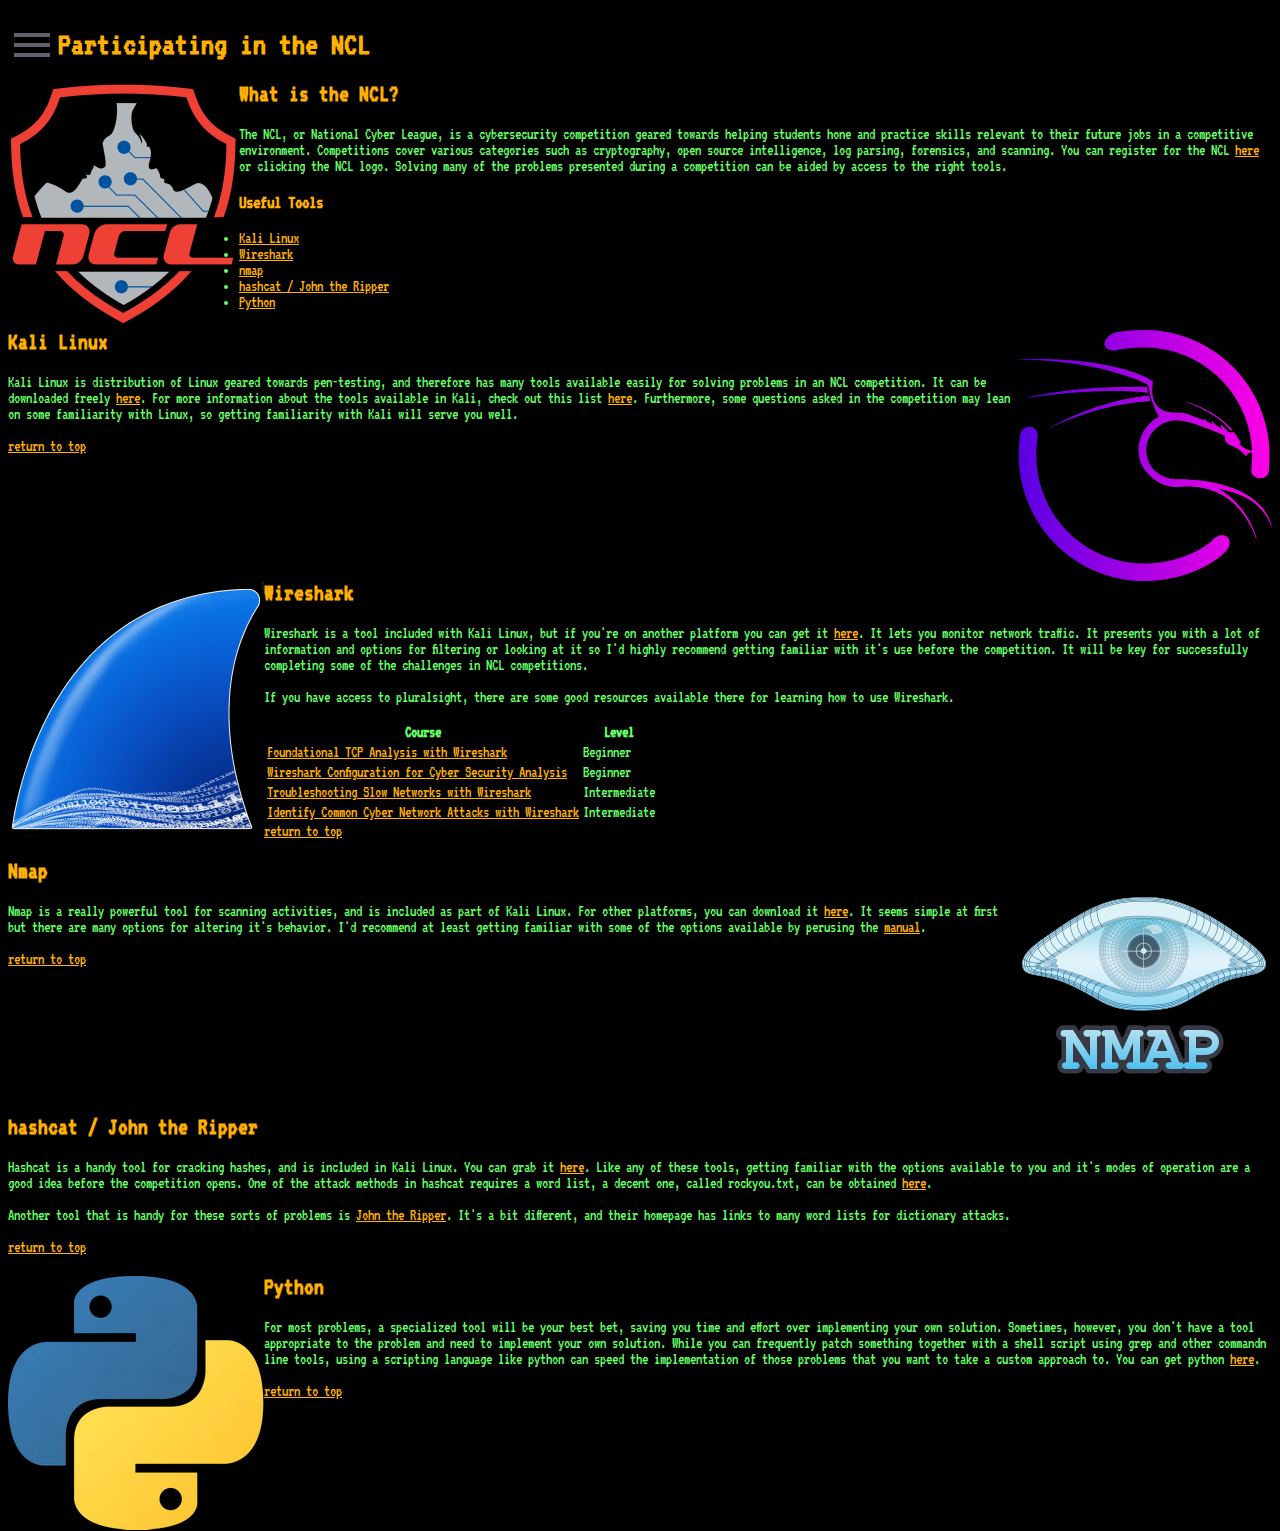
<file: index.html>
<!doctype html>
<html lang="en-US">

<head>
<meta charset="UTF-8">

<title>Participating in the NCL</title>

<meta name="description" content="Useful tools for participating in the NCL">
<meta name="keywords" content="NCL, National Cyber League, Wireshark, Nmap, Kali, hashcat, john, John the Ripper, python">
<meta name="author" content= "Brian Magness">
<meta name="viewport" content="width=device-width, initial-scale=1.0">

<link rel="preconnect" href="https://fonts.googleapis.com">
<link rel="preconnect" href="https://fonts.gstatic.com" crossorigin>
<link href="https://fonts.googleapis.com/css2?family=VT323&display=swap" rel="stylesheet">

<link rel="stylesheet" href="resources/index.css">
</head>

<body>
<script>
function show(id){
    e = document.getElementById(id)
    e.style.display = 'block'
}

function hide(id){
    e = document.getElementById(id)
    e.style.display = 'none'
}
</script>
<div class="header" id="top">
<img src="resources/menu.png" height="48" width="48" class="menuicon" onmouseover="show('menu')" alt="Menu Icon">
<h1 class="htop">Participating in the NCL</h1>

<ul id="menu" class="menulist" onmouseleave="hide('menu')">
    <li><a href="index.html">Participating in the NCL</a></li>
    <li><a href="running.html">Trail Running</a></li>
    <li><a href="box_model.html">CSS Box Model</a></li>
</ul>
</div>

<div class="para" id="ncl">
<a href="https://cyberskyline.com/events/ncl"><img src="resources/ncl_logo.png" width="231" height="243" class="left" alt="National Cyber League Logo"></a>
<h2>What is the NCL?</h2>
<p>The NCL, or National Cyber League, is a cybersecurity competition geared 
    towards helping students hone and practice skills relevant to their future 
    jobs in a competitive environment.  Competitions cover various categories 
    such as cryptography, open source intelligence, log parsing, forensics, 
    and scanning.  You can register for the NCL 
    <a href="https://cyberskyline.com/events/ncl">here</a> or clicking the 
    NCL logo.  Solving many of the problems presented during a competition 
    can be aided by access to the right tools.
</p>

<h3>Useful Tools</h3>
<ul>
    <li><a href="#kali">Kali Linux</a></li>
    <li><a href="#wireshark">Wireshark</a></li>
    <li><a href="#nmap">nmap</a></li>
    <li><a href="#hashcat">hashcat / John the Ripper</a></li>
    <li><a href="#python">Python</a></li>
</ul>
</div>

<div class="para" id="kali">
<a href="https://www.kali.org/get-kali/#kali-platforms"><img src="resources/kali_logo.png" width="256" height="251" class="right" alt="Kali Linux Logo"></a>
<h2>Kali Linux</h2>
<p>Kali Linux is distribution of Linux geared towards pen-testing, and 
    therefore has many tools available easily for solving problems in an NCL 
    competition.  It can be downloaded freely 
    <a href="https://www.kali.org/get-kali/#kali-platforms">here</a>.  For 
    more information about the tools available in Kali, check out this list 
    <a href="https://www.kali.org/tools/">here</a>.  Furthermore, some 
    questions asked in the competition may lean on some familiarity with 
    Linux, so getting familiarity with Kali will serve you well.
</p>
<a href="#top">return to top</a>
</div>

<div class="para" id="wireshark">
<a href="https://www.wireshark.org/download.html"><img src="resources/wireshark_logo.png" width="256" height="256" class="left" alt="Wireshark Logo"></a>
<h2>Wireshark</h2>
<p>Wireshark is a tool included with Kali Linux, but if you're on another 
    platform you can get it 
    <a href="https://www.wireshark.org/download.html">here</a>.  It lets 
    you monitor network traffic.  It presents you with a lot of information 
    and options for filtering or looking at it so I'd highly recommend 
    getting familiar with it's use before the competition.  It will be 
    key for successfully completing some of the challenges in NCL 
    competitions.
</p>

<p>If you have access to pluralsight, there are some good resources 
    available there for learning how to use Wireshark.
</p>

<table>
    <tr>
        <th>Course</th>
        <th>Level</th>
    </tr>
    <tr>
        <td><a href="https://app.pluralsight.com/library/courses/foundational-tcp-analysis-wireshark/table-of-contents">
            Foundational TCP Analysis with Wireshark
        </a></td>
        <td>Beginner</td>
    </tr>
    <tr>
        <td><a href="https://app.pluralsight.com/library/courses/wireshark-configuration-cyber-security-analysis/table-of-contents">
            Wireshark Configuration for Cyber Security Analysis 
        </a></td>
        <td>Beginner</td>
    </tr>
    <tr>
        <td><a href="https://app.pluralsight.com/library/courses/troubleshooting-slow-networks-wireshark/table-of-contents">
            Troubleshooting Slow Networks with Wireshark
        </a></td>
        <td>Intermediate</td>
    </tr>
    <tr>
        <td><a href="https://app.pluralsight.com/library/courses/identify-common-cyber-network-attacks-wireshark/table-of-contents">
            Identify Common Cyber Network Attacks with Wireshark
        </a></td>
        <td>Intermediate</td>
    </tr>
</table>
<a href="#top">return to top</a>
</div>

<div class="para" id="nmap">
<a href="https://nmap.org/download.html"><img src="resources/nmap_logo.png" width="256" height="256" class="right" alt="nmap logo"></a>
<h2>Nmap</h2>
<p>Nmap is a really powerful tool for scanning activities, and is included 
    as part of Kali Linux.  For other platforms, you can download it 
    <a href="https://nmap.org/download.html">here</a>.  It seems simple at 
    first but there are many options for altering it's behavior.  I'd 
    recommend at least getting familiar with some of the options available 
    by perusing the <a href="https://nmap.org/book/man.html">manual</a>.
</p>
<a href="#top">return to top</a>
</div>

<div class="para" id="hashcat">
<!-- <a href="https://hashcat.net/hashcat/"><img src="resources/hashcat_logo.png" width="225" height="225" class="left" alt="hashcat logo"></a> -->
<!-- <a href="https://www.openwall.com/john/"><img src="resources/john_logo.png" width="225" height="225" class="right" alt="John the Ripper Logo"></a> -->
<h2>hashcat / John the Ripper</h2>
<p>Hashcat is a handy tool for cracking hashes, and is included in Kali 
    Linux.  You can grab it <a href="https://hashcat.net/hashcat/">here</a>. 
    Like any of these tools, getting familiar with the options available to 
    you and it's modes of operation are a good idea before the competition 
    opens.  One of the attack methods in hashcat requires a word list, 
    a decent one, called rockyou.txt, can be obtained 
    <a href="https://github.com/brannondorsey/naive-hashcat/releases/download/data/rockyou.txt">
    here</a>.
</p>
<p>Another tool that is handy for these sorts of problems is 
    <a href="https://www.openwall.com/john/">John the Ripper</a>.  It's a bit 
    different, and their homepage has links to many word lists for 
    dictionary attacks.
</p>
<a href="#top">return to top</a>
</div>

<div class="para" id="python">
<a href="https://www.python.org/downloads/"><img src="resources/python_logo.png" width="256" height="256" class="left" alt="Python Logo"></a>
<h2>Python</h2>
<p>For most problems, a specialized tool will be your best bet, saving you 
    time and effort over implementing your own solution.  Sometimes, however, 
    you don't have a tool appropriate to the problem and need to implement 
    your own solution.  While you can frequently patch something together 
    with a shell script using grep and other commandn line tools, using 
    a scripting language like python can speed the implementation of those 
    problems that you want to take a custom approach to.  You can get 
    python <a href="https://www.python.org/downloads/">here</a>.
</p>
<a href="#top">return to top</a>
</div>

</body>
</html>
</file>
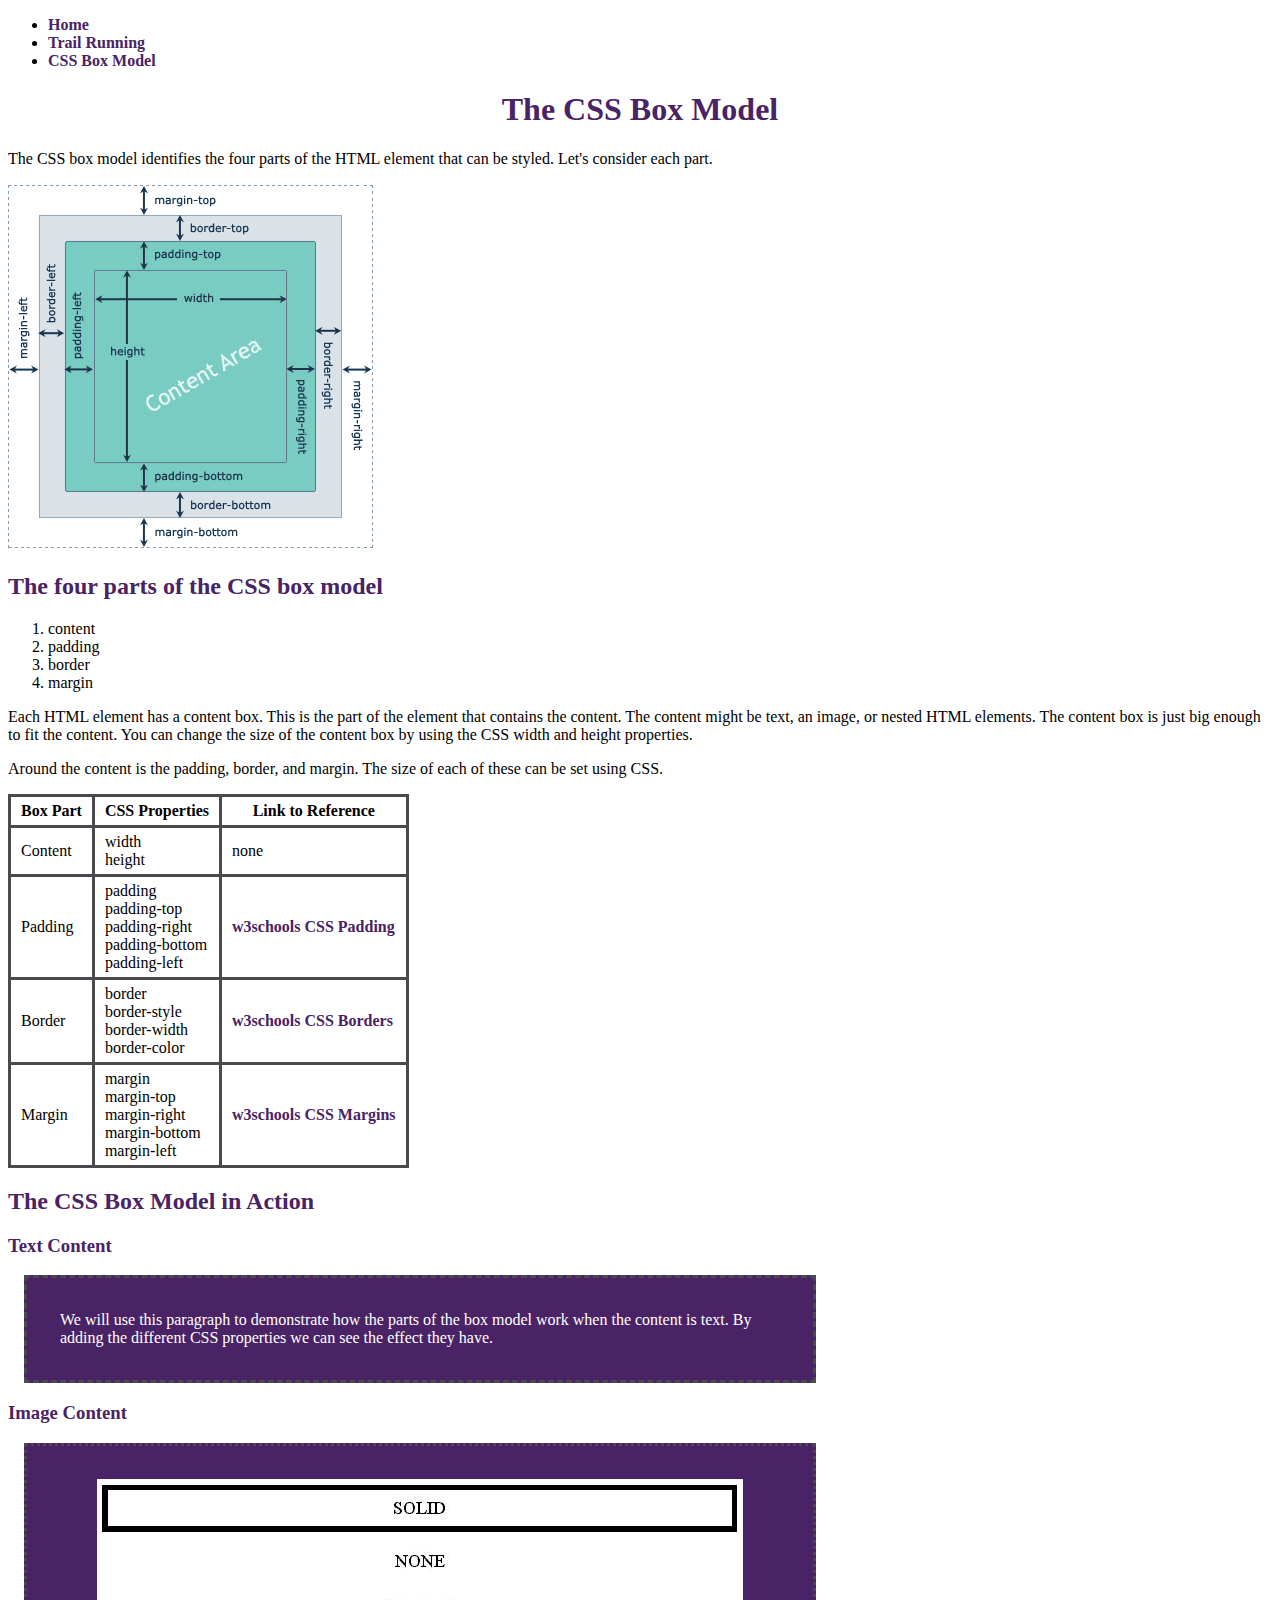
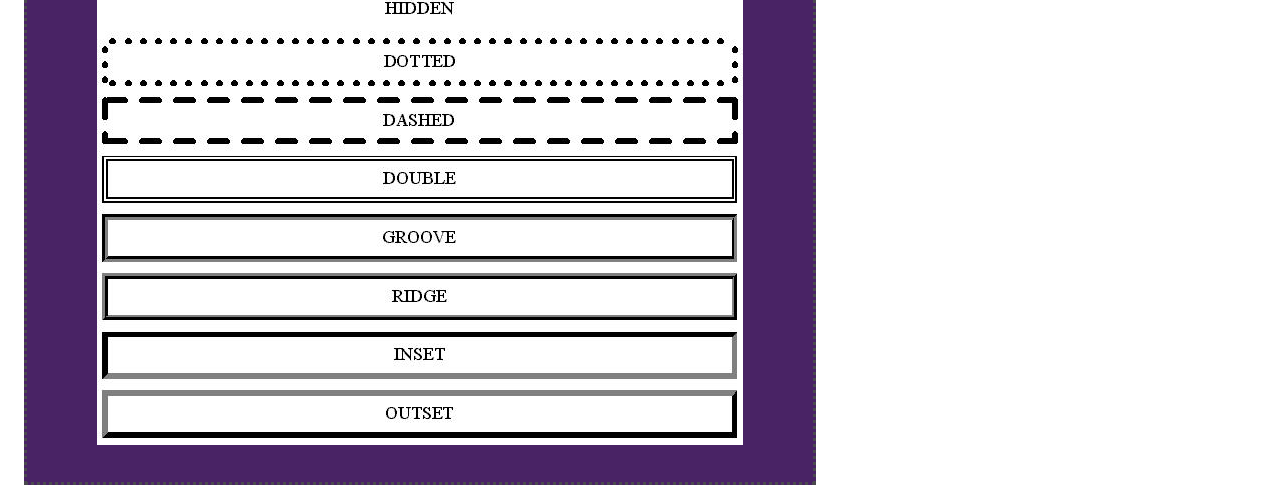
<file: box_model.html>
<!doctype html>
<html lang="en-US">

<head>
<meta charset="UTF-8">

<title>CSS Box Model</title>

<meta name="description" content="An overview of the CSS Box model">
<meta name="keywords" content="CSS, Box Model, content, padding, border, margin">
<meta name="author" content= "Linda DuHadway, Brian Magness">
<meta name="viewport" content="width=device-width, initial-scale=1.0">

<link rel="stylesheet" href="resources/box_model_style.css">
</head>

<body>

<ul>
<li><a href="index.html">Home</a></li>
<li><a href="running.html">Trail Running</a></li>
<li><a href="box_model.html">CSS Box Model</a></lli>
</ul>

<h1>The CSS Box Model</h1>

<p>The CSS box model identifies the four parts of the HTML element that 
can be styled. Let's consider each part.</p>

<img src="resources/css_box_model.png" alt="Diagram of the CSS Box model" 
    width="365" height="365">

<h2>The four parts of the CSS box model</h2>

<ol>
<li>content</li>
<li>padding</li>
<li>border</li>
<li>margin</li>
</ol>

<p>Each HTML element has a content box. This is the part of the element that 
contains the content. The content might be text, an image, or nested HTML 
elements. The content box is just big enough to fit the content. You can 
change the size of the content box by using the CSS width and height
properties.</p>

<p>Around the content is the padding, border, and margin. The size of each of 
these can be set using CSS.</p>

<table>
<tr>
<th>Box Part</th>
<th>CSS Properties</th>
<th>Link to Reference</th>
</tr>
<tr>
<td>Content</td>
<td>width<br>height</td>
<td>none</td>
</tr>
<tr>
<td>Padding</td>
<td>padding<br>padding-top<br>padding-right<br>padding-bottom<br>padding-left</td>
<td>
<a href="https://www.w3schools.com/css/css_padding.asp" 
    title="w3schools CSS Padding">w3schools CSS Padding</a>
</td>
</tr>
<tr>
<td>Border</td>
<td>border<br>border-style<br>border-width<br>border-color</td>
<td>
<a href="https://www.w3schools.com/css/css_border.asp" 
    title="w3schools CSS Borders">w3schools CSS Borders</a>
</td>
</tr>
<tr>
<td>Margin</td>
<td>margin<br>margin-top<br>margin-right<br>margin-bottom<br>margin-left</td>
<td>
<a href="https://www.w3schools.com/css/css_margin.asp"
    title="w3schools CSS Margins">w3schools CSS Margins</a>
</td>
</tr>
</table>

<h2>The CSS Box Model in Action</h2>

<h3>Text Content</h3>

<p class="tc">We will use this paragraph to demonstrate how the parts of
the box model work when the content is text. By adding the 
different CSS properties we can see the effect they have.</p>

<h3>Image Content</h3>

<div>
<a href="https://css-tricks.com/almanac/properties/b/border/"
    title="Border | CSS-Tricks">
<img src="resources/border.jpg" alt="Examples of each CSS border style" 
width ="646" height="566">
</a>
</div>

</body>
</html>
</file>
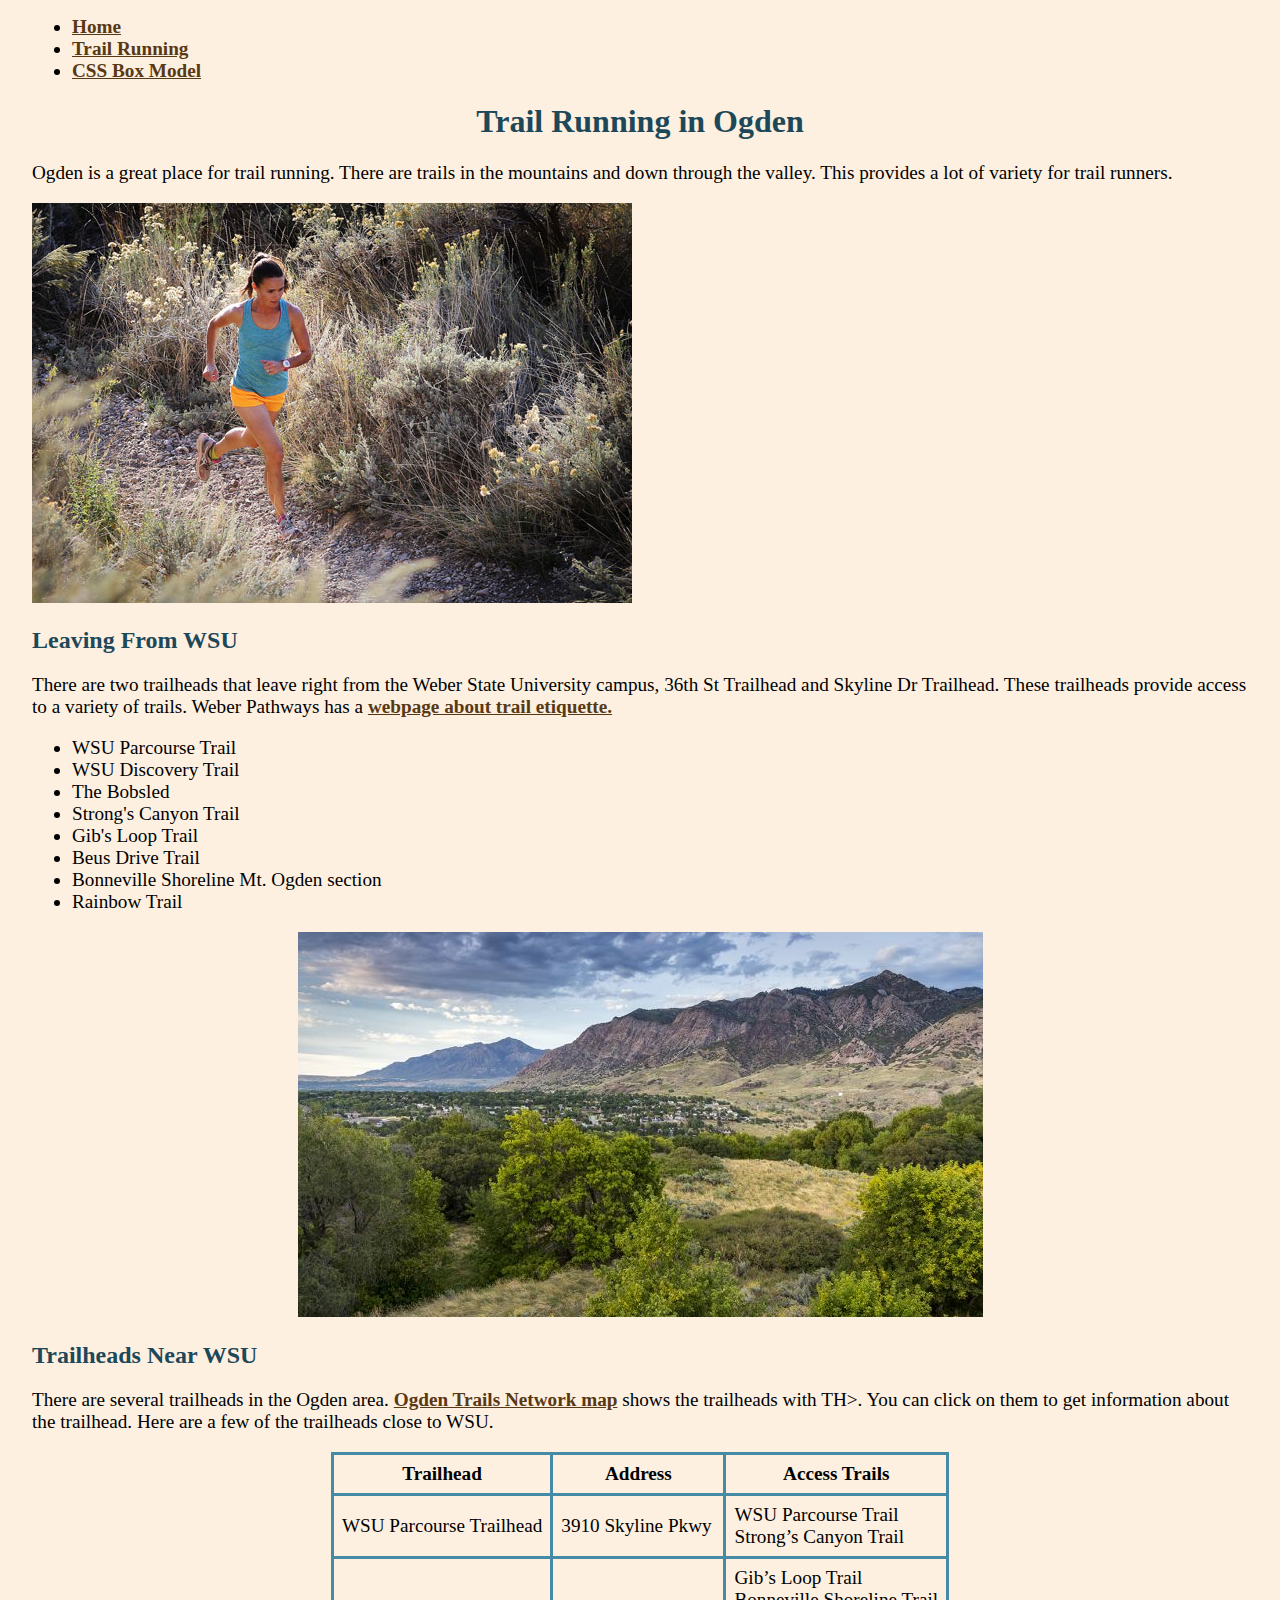
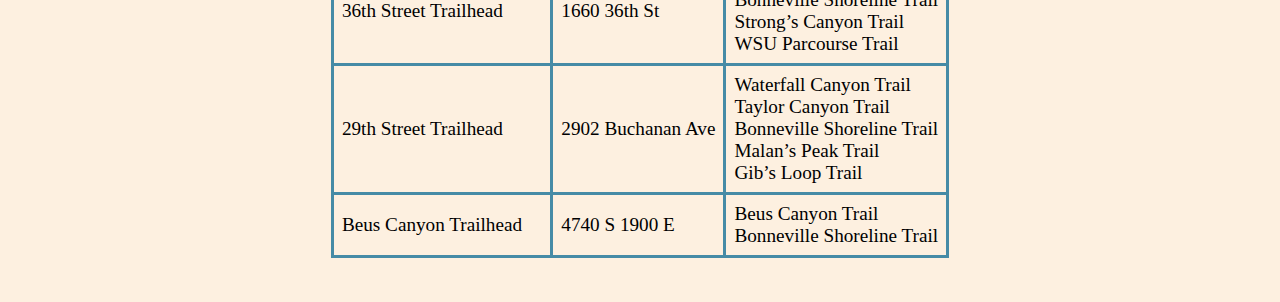
<file: running.html>
<!doctype html>
<html lang="en-US">

<head>
<meta charset="UTF-8">

<title>Trail Running</title>

<meta name="description" content="A brief view of trail running in Ogden">
<meta name="keywords" content="Ogden, trail running, trails, running">
<meta name="author" content= "Linda DuHadway, Brian Magness">
<meta name="viewport" content="width=device-width, initial-scale=1.0">

<link rel="stylesheet" href="resources/running_style.css">
</head>

<body>

<ul>
<li><a href="index.html">Home</a></li>
<li><a href="running.html">Trail Running</a></li>
<li><a href="box_model.html">CSS Box Model</a></lli>
</ul>

<h1>Trail Running in Ogden</h1>

<p>Ogden is a great place for trail running. There are trails in the mountains 
and down through the valley. This provides a lot of variety for trail runners.
</p>

<a href="https://www.ogdenmarathon.com/">
<img src="resources/runner.jpg" alt="Cynthia Fowler running on a trail in 
the Ogden area" width="600" height="400"></a>

<h2>Leaving From WSU</h2>

<p>There are two trailheads that leave right from the Weber State University 
campus, 36th St Trailhead and Skyline Dr Trailhead. These trailheads provide 
access to a variety of trails.  Weber Pathways has a 
<a href="https://www.weberpathways.org/trail-etiquette">webpage about trail 
etiquette.</a></p>

<ul>
<li>WSU Parcourse Trail</li>
<li>WSU Discovery Trail</li>
<li>The Bobsled</li>
<li>Strong's Canyon Trail</li>
<li>Gib's Loop Trail</li>
<li>Beus Drive Trail</li>
<li>Bonneville Shoreline Mt. Ogden section</li>
<li>Rainbow Trail</li>
</ul>

<p class="picture">
<img src="resources/view.jpg" alt="View of a trail in the Ogden mountains" 
width="685" height="385">
</p>

<h2>Trailheads Near WSU</h2>

<p>There are several trailheads in the Ogden area. 
<a href="http://trails.ogdencity.com">Ogden Trails Network map</a> 
shows the trailheads with TH>. You can click on them to get information about 
the trailhead. Here are a few of the trailheads close to WSU.</p>

<div>
<table>
<tr>
<th>Trailhead</th>
<th>Address</th>
<th>Access Trails</th>
</tr>
<tr>
<td>WSU Parcourse Trailhead</td>
<td>3910 Skyline Pkwy</td>
<td>WSU Parcourse Trail<br>Strong’s Canyon Trail</td>
</tr>
<tr>
<td>36th Street Trailhead</td>
<td>1660 36th St</td>
<td>Gib’s Loop Trail<br>Bonneville Shoreline Trail<br>Strong’s Canyon Trail<br>
WSU Parcourse Trail</td>
</tr>
<tr>
<td>29th Street Trailhead</td>
<td>2902 Buchanan Ave</td>
<td>Waterfall Canyon Trail<br>Taylor Canyon Trail<br>Bonneville Shoreline Trail<br>
Malan’s Peak Trail<br>Gib’s Loop Trail</td>
</tr>
<tr>
<td>Beus Canyon Trailhead</td>
<td>4740 S 1900 E</td>
<td>Beus Canyon Trail<br>Bonneville Shoreline Trail</td>
</tr>
</table>
</div>

</body>
</html>
</file>
<file: resources/index.css>
.vt323-regular {
    font-family: "VT323", monospace;
    font-weight: 400;
    font-style: normal;
}

body {
    font-family: 'VT323';
    background-color: black;
    color: #66FF66;
}

a {
    color: #FFB000;
}

a:hover {
    color: #FFCC00;
}

h1, h2, h3 {
    color: #FFB000;
}

img.menuicon {
    float: left;
}

h1.htop {
    padding-top: 7px;
    padding-left: 50px;
}

ul.menulist {
    display: none;
}

div.header {
    width: 100%;
}

img.left {
    float: left;
}

img.right {
    float: right;
}

div.para {
    clear: both;
}
</file>
<file: resources/box_model_style.css>
/*
  white: #FFFFFF
  purple (accent 1): #492365
  gray (accent 2): #4a494d
*/

body {
  /* not required */
  background-color: #FFFFFF;
}

h1, h2, h3 {
  color: #492365;
}

h1 {
  text-align: center;
}

th, td {
  border: #4a494d solid 3px;
  padding: 5px 10px 5px 10px;
}

table {
  border-collapse: collapse;
}

a {
  color: #492365;
  font-weight: bold;
  text-decoration: none;
}

a:hover {
  color: #4a494d;
}

p.tc {
  background-color: #492365;
  color: #FFFFFF;
  width: 720px;
  padding: 33px 33px 33px 33px;
  border: #4a494d dashed 3px;
  margin: 16px 16px 16px 16px;
}

div {
  /* assignment says 'the paragraph' regarding the background color
  however, the only way to achieve the styling changes implied by the 
  context is to style the div element. */
  background-color: #492365;
  width: 646px;
  padding: 33px 70px 33px 70px;
  border: #4a494d dotted 3px;
  margin: 16px 16px 16px 16px;
}
</file>
<file: resources/running_style.css>
body {
    background-color: #FDF0E0;
    padding: 0 24px 36px 24px;
}

a {
    color: #593814;
    font-weight: bold;
}

a:hover {
    color: #1D4859;
}

h1, h2 {
    color: #1D4859;
}

h1 {
    text-align: center;
}

p.picture {
    text-align: center;
}

p, li, table {
    font-size: 1.2em;
}

th, td {
    /* border-color: #468BA6;
    border-style: solid;
    border-width: 3px; */
    border: #468BA6 solid 3px;
    padding: 8px;
}

table {
    border-collapse: collapse;
    margin-left: auto;
    margin-right: auto;
}
</file>
